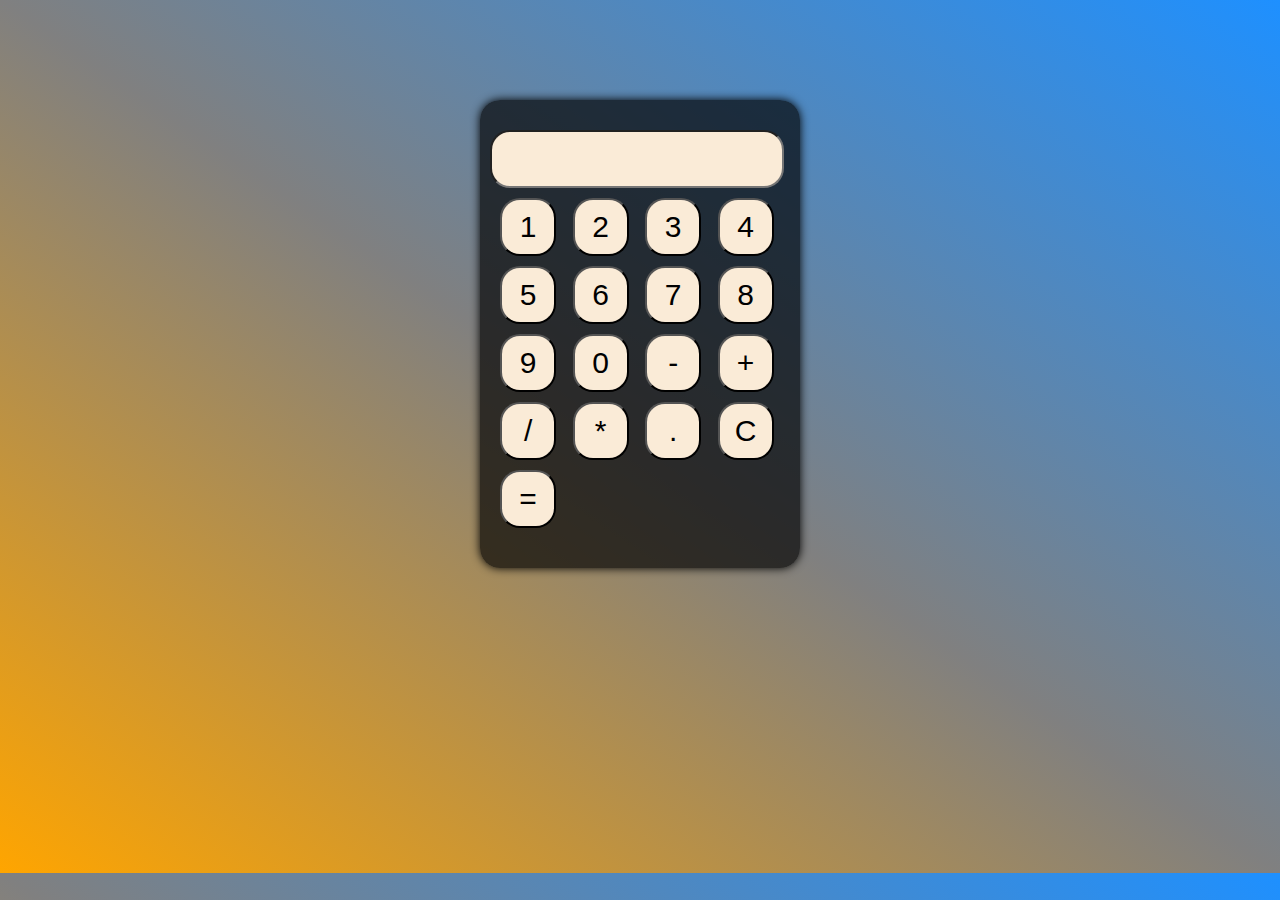
<file: Calculator/index.html>
<!DOCTYPE html>
<html lang="en">
<head>
  <meta charset="UTF-8">
  <meta name="viewport" content="width=device-width, initial-scale=1.0">
  <title>Document</title>
  <link rel="stylesheet" href="style.css">
</head>
<body>
 <form name="form">
  <input type="text" name="display">
  <div class="grid">
  <input type="button" value="1" onclick="form.display.value += '1'">
  <input type="button" value="2" onclick="form.display.value += '2'">
  <input type="button" value="3" onclick="form.display.value += '3'">
  <input type="button" value="4" onclick="form.display.value += '4'">
  <input type="button" value="5" onclick="form.display.value += '5'">
  <input type="button" value="6" onclick="form.display.value += '6'">
  <input type="button" value="7" onclick="form.display.value += '7'">
  <input type="button" value="8" onclick="form.display.value += '8'">
  <input type="button" value="9" onclick="form.display.value += '9'">
  <input type="button" value="0" onclick="form.display.value += '0'">
  <input type="button" value="-" onclick="form.display.value += '-'">
  <input type="button" value="+" onclick="form.display.value += '+'">
  <input type="button" value="/" onclick="form.display.value += '/'">
  <input type="button" value="*" onclick="form.display.value += '*'">
  <input type="button" value="." onclick="form.display.value += '.'">
  <input type="button" value="C" onclick="form.display.value = ''">
  <input type="button" value="=" onclick="form.display.value = eval(form.display.value)">

  </div>
 </form>
</body>
</html>
</file>
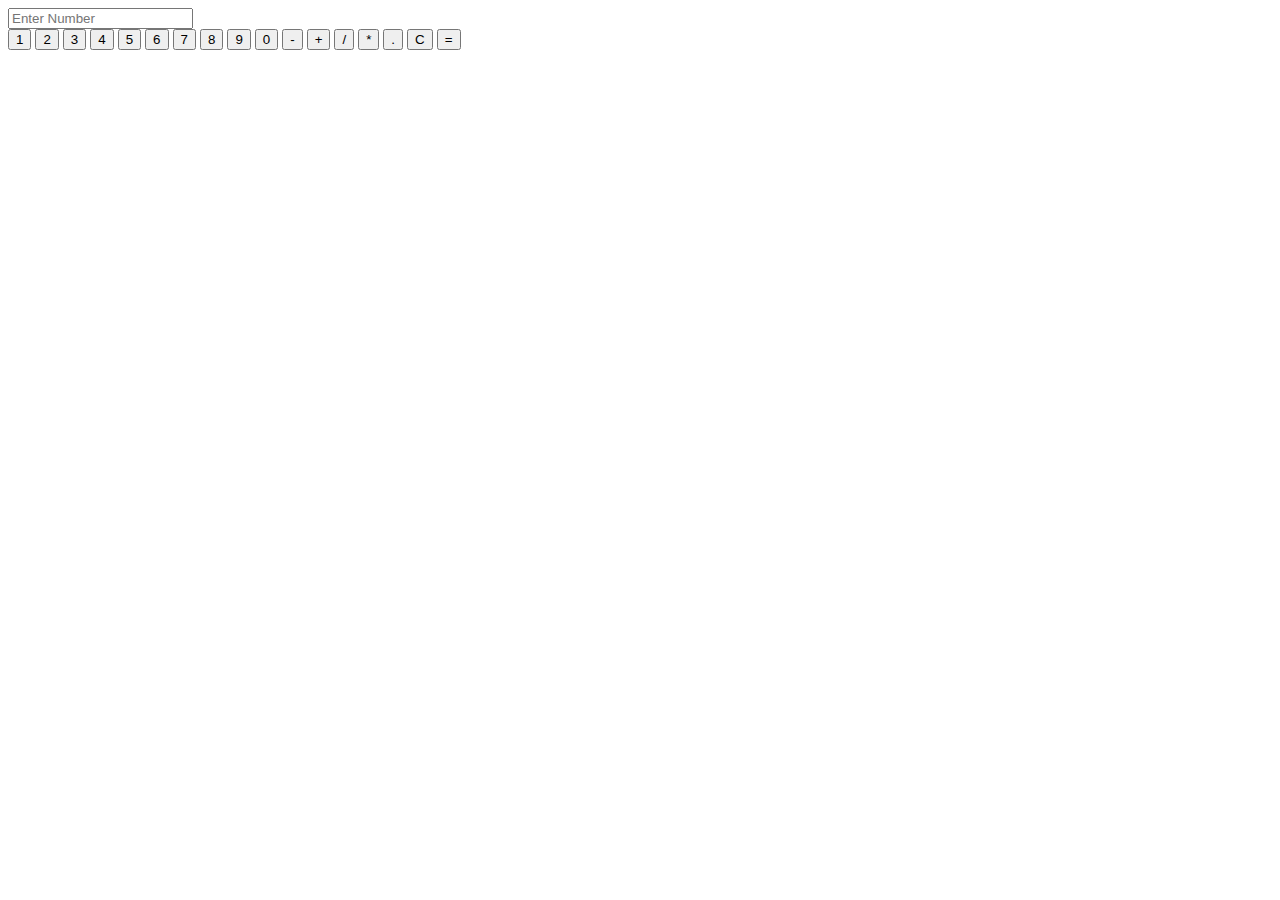
<file: Calculator_Using_bootstrap/index.html>
<!DOCTYPE html>
<html lang="en">
<head>
  <meta charset="UTF-8">
  <meta name="viewport" content="width=device-width, initial-scale=1.0">
  <title>CALCULATOR USING BOOTSTRAP</title>
  <link href="https://cdn.jsdelivr.net/npm/bootstrap@5.3.0/dist/css/bootstrap.min.css" rel="stylesheet"
    integrity="sha384-9ndCyUaIbzAi2FUVXJi0CjmCapSmO7SnpJef0486qhLnuZ2cdeRhO02iuK6FUUVM" crossorigin="anonymous">
  <script src="https://cdn.jsdelivr.net/npm/bootstrap@5.3.0/dist/js/bootstrap.bundle.min.js"
    integrity="sha384-geWF76RCwLtnZ8qwWowPQNguL3RmwHVBC9FhGdlKrxdiJJigb/j/68SIy3Te4Bkz" crossorigin="anonymous"></script>
</head>
<body>
<form class="border p-5 bg-dark col-4 m-5 mx-auto" name="form">
<input type="text" class="p-3 w-100" placeholder="Enter Number" name="display">
<!-- grid -->
<div class="row p-3 ">
  <input type="button" class="col-3 p-3 " value="1" onclick="form.display.value +='1'">
  <input type="button" class="col-3 p-3" value="2" onclick="form.display.value +='2'">
  <input type="button" class="col-3 p-3" value="3" onclick="form.display.value +='3'">
  <input type="button" class="col-3 p-3 " value="4" onclick="form.display.value +='4'">
  <input type="button" class="col-3 p-3" value="5" onclick="form.display.value +='5'">
  <input type="button" class="col-3 p-3" value="6" onclick="form.display.value +='6'">
  <input type="button" class="col-3 p-3 " value="7" onclick="form.display.value +='7'">
  <input type="button" class="col-3 p-3" value="8" onclick="form.display.value +='8'">
  <input type="button" class="col-3 p-3" value="9" onclick="form.display.value +='9'">
  <input type="button" class="col-3 p-3 " value="0" onclick="form.display.value +='0'">
  <input type="button" class="col-3 p-3" value="-" onclick="form.display.value +='-'">
  <input type="button" class="col-3 p-3" value="+" onclick="form.display.value +='+'">
  <input type="button" class="col-3 p-3 " value="/" onclick="form.display.value +='/'">
  <input type="button" class="col-3 p-3" value="*" onclick="form.display.value +='*'">
  <input type="button" class="col-3 p-3" value="." onclick="form.display.value +='.'">
  <input type="button" class="col-3 p-3" value="C" onclick="form.display.value =''">
  <input type="button" class="col-3 p-3" value="=" onclick="form.display.value =eval(form.display.value)">
</div>
<!-- grid -->
</form>
</body>
</html>
</file>
<file: Calculator/style.css>
body{
  background: linear-gradient(to left bottom , dodgerblue , gray , orange);
  height: 85vh;
}
form{
  box-shadow: 0px 0px 10px;
  width: 300px;
  padding:30px  10px;
  margin: 100px auto;
  background-color: rgba(0, 0, 0, 0.669);
  border-radius: 20px;
}
input{
  font-size: 30px;
  padding: 10px;
  width: 90%;
  border-radius: 20px;
  background-color: antiquewhite;
  cursor: pointer;
}
.grid{
  display: grid;
  grid-template-columns: 1fr 1fr 1fr 1fr;
  gap: 10px;
  padding: 10px;
}
</file>
